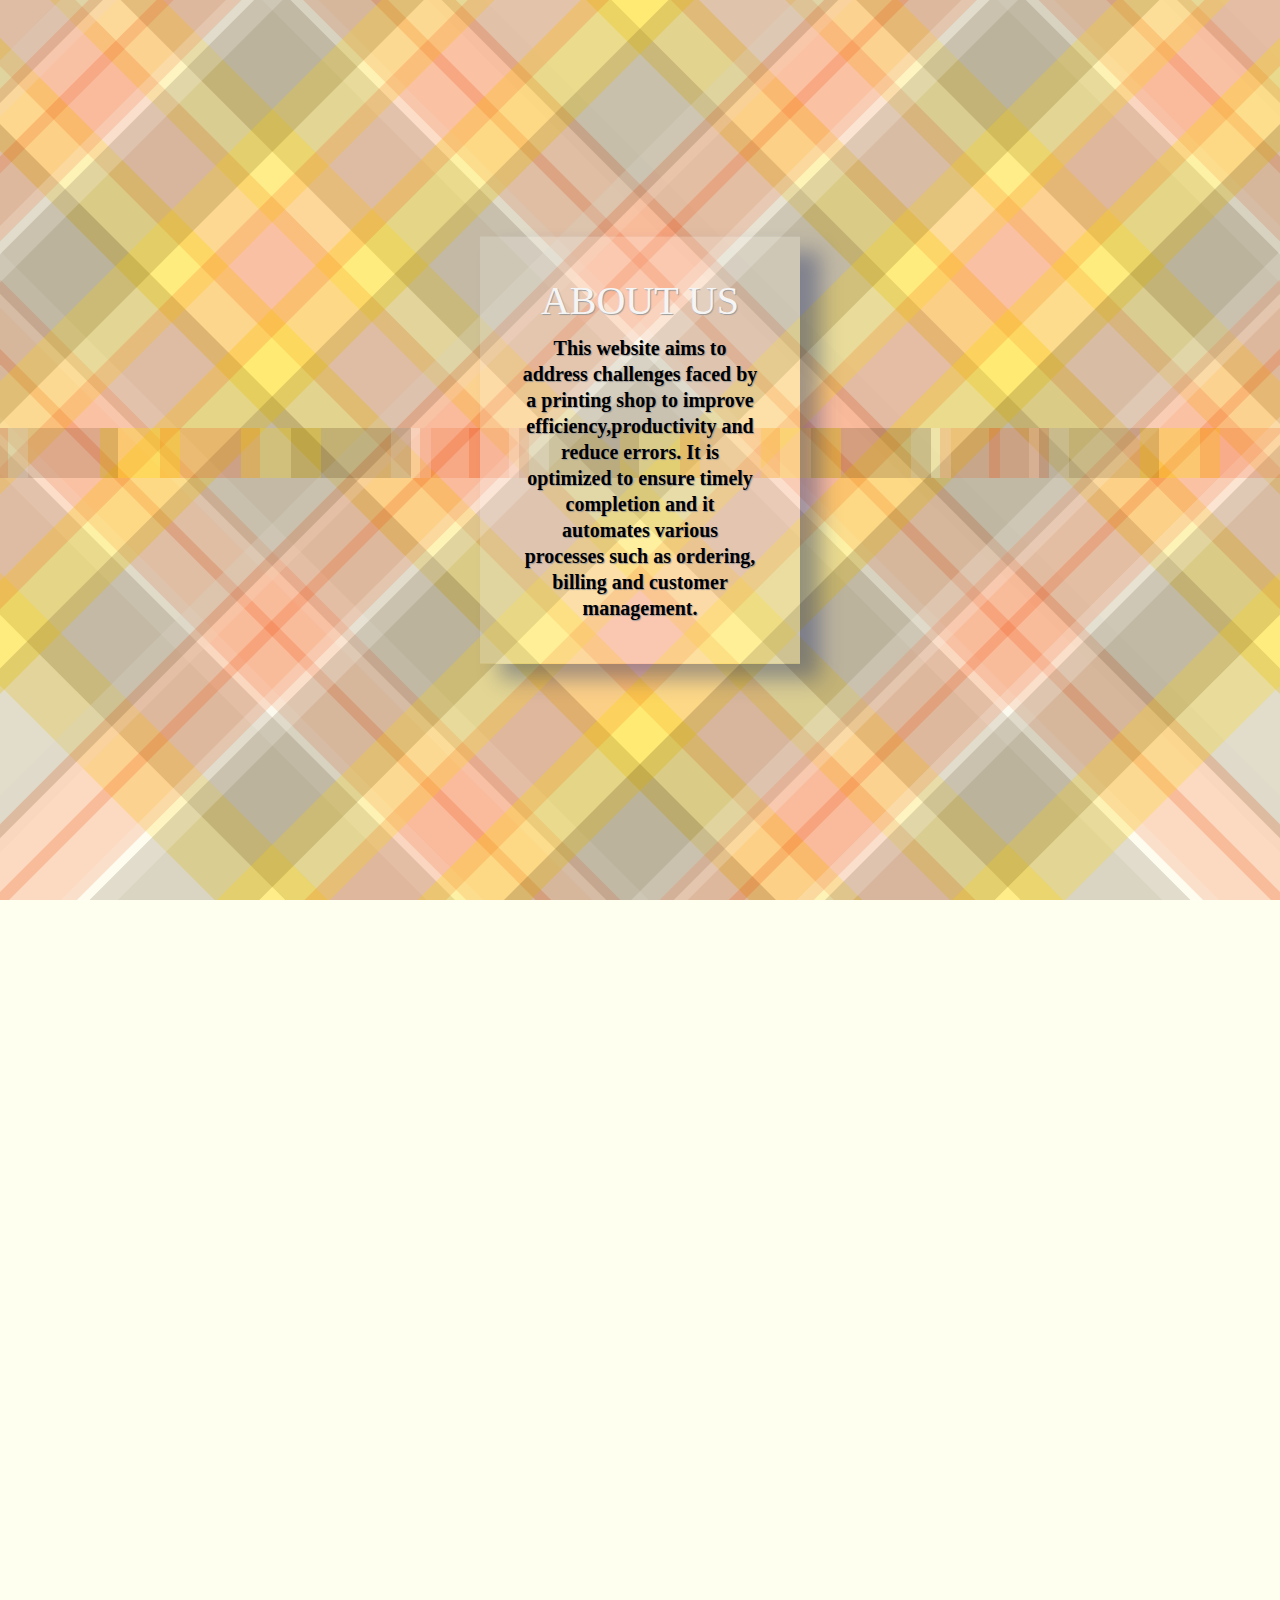
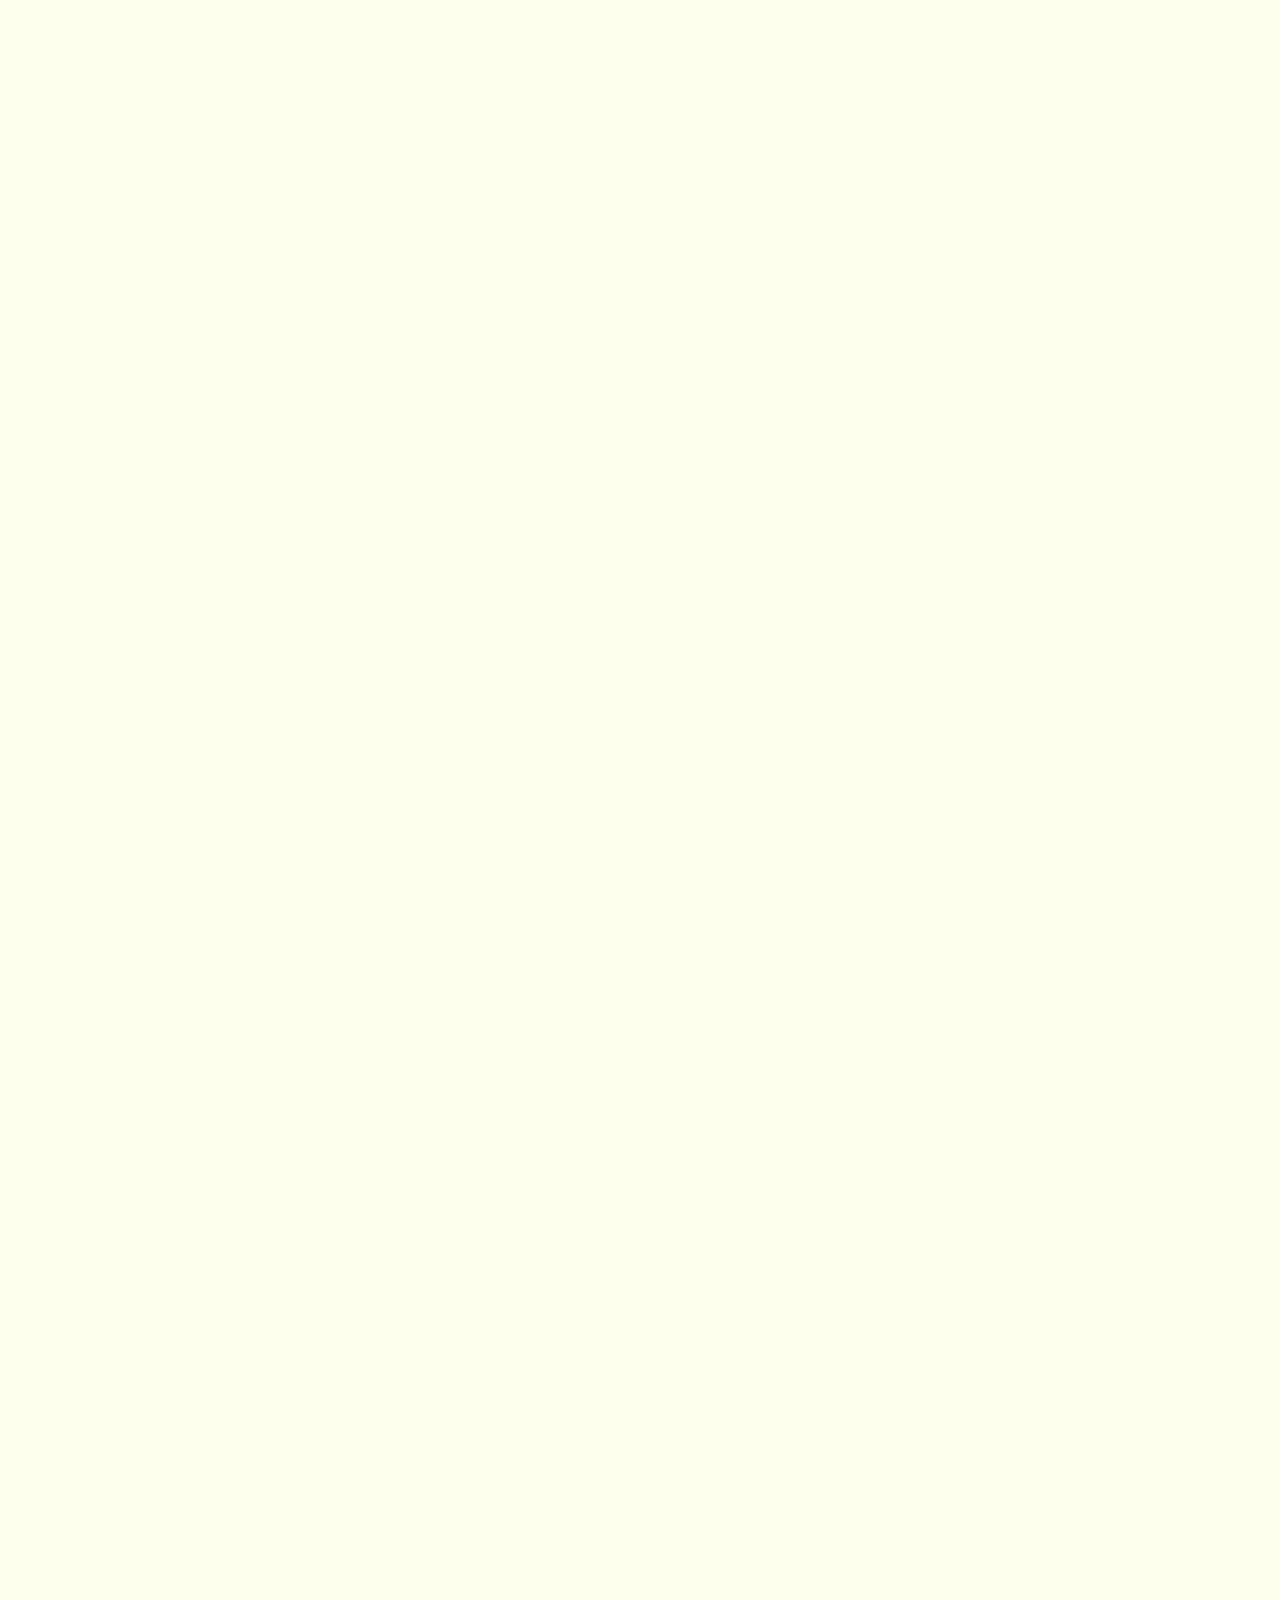
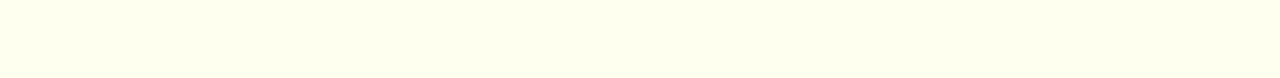
<file: MInute Print/Minute Prints/login/aboutus.html>
<!DOCTYPE html>
<html lang="en" >
<head>
<link rel="stylesheet" href="./style2.css">

</head>
<body>
  <div class="con">
    <div class="stripes">
      <hr class="st st1 asf"/>
      <hr class="st st2"/>
      <hr class="st st3 asf"/>
      <hr class="st st4"/>
      <hr class="st st5"/>
      <hr class="st st6"/>
      <hr class="st st5 asf"/>
      <hr class="st st4"/>
      <hr class="st st3"/>
      <hr class="st st2"/>
      <hr class="st st1 asf"/>
      <hr class="st st2"/>
      <hr class="st st3"/>
      <hr class="st st4 asf"/>
      <hr class="st st5"/>
      <hr class="st st6 asf"/>
      <hr class="st st5 asf"/>
      <hr class="st st4"/>
      <hr class="st st3"/>
      <hr class="st st2 asf"/>
      <hr class="st st1"/>
      <hr class="st st2"/>
      <hr class="st st3 asf"/>
      <hr class="st st4"/>
      <hr class="st st5 asf"/>
      <hr class="st st6"/>
      <hr class="st st5"/>
      <hr class="st st4 asf"/>
      <hr class="st st3"/>
      <hr class="st st2 asf"/>
      <hr class="st st1 asf"/>
      <hr class="st st2"/>
      <hr class="st st3 asf"/>
      <hr class="st st4"/>
      <hr class="st st5"/>
      <hr class="st st6 asf"/>
      <hr class="st st5"/>
      <hr class="st st4 asf"/>
      <hr class="st st3"/>
      <hr class="st st2 asf"/>
      <hr class="st st1"/>
      <hr class="st st2"/>
      <hr class="st st3"/>
      <hr class="st st4 asf"/>
      <hr class="st st5"/>
      <hr class="st st6 asf"/>
      <hr class="st st5"/>
      <hr class="st st4 asf"/>
      <hr class="st st3"/>
      <hr class="st st2 asf"/>
   
    </div>
    <div class="stripes2">
      <hr class="st st1 asf"/>
      <hr class="st st2"/>
      <hr class="st st3 asf"/>
      <hr class="st st4"/>
      <hr class="st st5"/>
      <hr class="st st6"/>
      <hr class="st st5 asf"/>
      <hr class="st st4"/>
      <hr class="st st3"/>
      <hr class="st st2"/>
      <hr class="st st1 asf"/>
      <hr class="st st2"/>
      <hr class="st st3"/>
      <hr class="st st4 asf"/>
      <hr class="st st5"/>
      <hr class="st st6 asf"/>
      <hr class="st st5 asf"/>
      <hr class="st st4"/>
      <hr class="st st3"/>
      <hr class="st st2 asf"/>
      <hr class="st st1"/>
      <hr class="st st2"/>
      <hr class="st st3 asf"/>
      <hr class="st st4"/>
      <hr class="st st5 asf"/>
      <hr class="st st6"/>
      <hr class="st st5"/>
      <hr class="st st4 asf"/>
      <hr class="st st3"/>
      <hr class="st st2 asf"/>
      <hr class="st st1 asf"/>
      <hr class="st st2"/>
      <hr class="st st3 asf"/>
      <hr class="st st4"/>
      <hr class="st st5"/>
      <hr class="st st6 asf"/>
      <hr class="st st5"/>
      <hr class="st st4 asf"/>
      <hr class="st st3"/>
      <hr class="st st2 asf"/>
      <hr class="st st1"/>
      <hr class="st st2"/>
      <hr class="st st3"/>
      <hr class="st st4 asf"/>
      <hr class="st st5"/>
      <hr class="st st6 asf"/>
      <hr class="st st5"/>
      <hr class="st st4 asf"/>
      <hr class="st st3"/>
      <hr class="st st2 asf"/>
    </div>
  </div>
  
    <div class="stripes3">
      <hr class="st st1 asf"/>
      <hr class="st st2"/>
      <hr class="st st3 asf"/>
      <hr class="st st4"/>
      <hr class="st st5"/>
      <hr class="st st6"/>
      <hr class="st st5 asf"/>
      <hr class="st st4"/>
      <hr class="st st3"/>
      <hr class="st st2"/>
      <hr class="st st1 asf"/>
      <hr class="st st2"/>
      <hr class="st st3"/>
      <hr class="st st4 asf"/>
      <hr class="st st5"/>
      <hr class="st st6 asf"/>
      <hr class="st st5 asf"/>
      <hr class="st st4"/>
      <hr class="st st3"/>
      <hr class="st st2 asf"/>
      <hr class="st st1"/>
      <hr class="st st2"/>
      <hr class="st st3 asf"/>
      <hr class="st st4"/>
      <hr class="st st5 asf"/>
      <hr class="st st6"/>
      <hr class="st st5"/>
      <hr class="st st4 asf"/>
      <hr class="st st3"/>
      <hr class="st st2 asf"/>
      <hr class="st st1 asf"/>
      <hr class="st st2"/>
      <hr class="st st3 asf"/>
      <hr class="st st4"/>
      <hr class="st st5"/>
      <hr class="st st6 asf"/>
      <hr class="st st5"/>
      <hr class="st st4 asf"/>
      <hr class="st st3"/>
      <hr class="st st2 asf"/>
      <hr class="st st1"/>
      <hr class="st st2"/>
      <hr class="st st3"/>
      <hr class="st st4 asf"/>
      <hr class="st st5"/>
      <hr class="st st6 asf"/>
      <hr class="st st5"/>
      <hr class="st st4 asf"/>
      <hr class="st st3"/>
      <hr class="st st2 asf"/>
    </div>
  
  <div class="card">
    <div class="frontwrap">
    </div>
    <div style="margin-left: 40px;" class="navcons phone"><i class="fa fa-phone"></i></div>
    <div class="navcons clock"><i class="fa fa-clock-o"></i></div>
    <div class="navcons coffee"><i class="fa fa-coffee"></i></div>
    <div class="navcons codepen"><a href="https://codepen.io/cathbailh/" class="buttlink" target="_blank"></a><i class="fa fa-codepen"></i></div>
    
    <div class="navcons facebook"><a href="https://www.facebook.com/lacor.info" class="buttlink" target="_blank"></a><i class="fa fa-facebook"></i></div>
    
    <div class="navcons twitter"><a href="https://twitter.com/AcorCinemas" class="buttlink" target="_blank"></a><i class="fa fa-twitter"></i></div>
    
    <div class="navcons heart"><i class="fa fa-heart"></i></div>
    
    <div class="cardtemp c2">
    <h2 class="info">Créée en 1982, l’ACOR est une association inter-régionale implantée dans l'ouest de la France qui regroupe vingt-six structures (cinémas pour la plupart labellisés « recherche » et associations) tournés vers la défense de l’art et essai et de la recherche dans le cinéma.</h2>
    <h2 class="info" style="text-align:center;><i class="fa fa-cogs icsp"></i><a href="http://www.lacor.info" class="linkspan" target="_blank" ">www.lacor.info</a></h2>
    <h2 class="info" style="text-align:center;><i class="fa fa-globe icsp"></i>Ouest, Fr</h2>
    <h2 class="info" style="text-align:center;><i class="fa fa-phone icsp"></i>+33 02 41 57 11 08</h2>
    <h2 class="info" style="text-align:center;><i class="fa fa-envelope icsp"></i><a class="linkspan"  href="mailto:contact@lacor.info" target="_blank">contact@lacor.info</a></h2>
      
    </div>
    
    <div class="cardtemp c3">
     <h2 style="margin-bottom: 10px;" class="title">ACOR </h2>
     <h2 style="margin-bottom: 20px;" class="info">
  </h2>
      <p>Haute-Normandie • scène Nationale à Dieppe (76) – l’Ariel à Mont-Saint-Aignan (76) – l'Omnia à Rouen (76) – l’Espace Aragon à Oissel (76) • Basse-Normandie • Lux à Caen (14) - le Café des images à Hérouville-St-Clair (14) • Bretagne • le Dauphin à Plougonvelin (29) - la Salamandre à Morlaix (29) – le Quai Dupleix à Quimper (29) – le Quai des images à Loudéac (22) – l’Arvor à Rennes (35) - le Ciné-TNB à Rennes (35) • Pays de La Loire • le Jacques Tati à Saint-Nazaire (44) - le Concorde à La Roche/Yon (85) - Atmosphères 53 à Mayenne (53) – le Vox à Mayenne (53) – les 400 Coups à Angers (49) • Centre • l’Apollo à Châteauroux (36) - les « Studio » à Tours (37) - Ciné’fil à Blois (41) • Poitou-Charentes • cinéma de la Cité à Angoulême (16) - la Coursive, scène nationale à La Rochelle (17) – le Moulin du roc à Niort (79) – le Dietrich à Poitiers (86) – le Tap Castille à Poitiers (86).</p>
    </div>
  
  
    <div class="cardtemp c4">
     <h2 style="margin-bottom: 10px;" class="title">Objectifs</h2>
     <h2 style="margin-bottom: 20px;" class="info">L’ACOR a pour principal objectif la mise en œuvre, seule ou en collaboration avec des partenaires extérieurs, de pratiques communes de programmation, d’animation et de promotion des films, destinées à favoriser la découverte de nouveaux spectateurs et la rencontre des publics avec des œuvres cinématographiques et audiovisuelles variées et de qualité.</h2>
     
    </div>
  
    <div class="cardtemp c5">
     <h2 style="margin-bottom: 10px;" class="title">Pens</h2>
     <h2 style="margin-bottom: 20px;" ><a  href="https://codepen.io/cathbailh/pen/pvvPjW" target="_blank">Le jour le plus court</a>
     </h2>
     <h2 style="margin-bottom: 20px;" ><a class="linkspan"  href="https://codepen.io/cathbailh/pen/qEEzPZ" target="_blank">Frightened loader </a>
     </h2>
      <h2 style="margin-bottom: 20px;" ><a class="linkspan"  href="https://codepen.io/cathbailh/pen/izyeb" target="_blank">A la folie</a>
     </h2>
    </div>
  
    <div class="cardtemp c6">
     <h2 style="margin-bottom: 10px;" class="title">Facebook</h2>
     <h2 style="margin-bottom: 20px;" class="info"><a  class="linkspan" href="https://www.facebook.com/lacor.info/posts/354194931409030?pnref=story" target="_blank"><em> 瘋愛 A la folie © 王兵 Wang Bing</em><br/>Photos<br/>Infos<br/>Projections de presse </a>
     </h2>
    </div>
  
    <div class="cardtemp c7">
     <h2 style="margin-bottom: 10px;" class="title">Twitter</h2>
     <h2 style="margin-bottom: 20px;" class="info">@AcorCinemas <br>
  瘋愛 A la folie © 王兵 Wang Bing
  </a>
     </h2>
    </div>
  
    <div class="cardtemp c8">
     <h2 style="font-size: 40px; font-style:normal; color: rgb(255,255,255)" class="title" style="display:block;position:absolute;top:0;left:0;">
    <p class="heartanim">♥</p>
     </h2>
    </div>
  
    <div class="cardtemp c1">
    <h1 class="name">ABOUT US</h1>
    <h2 class="title">This website aims to address challenges faced by a printing shop to improve efficiency,productivity and
      reduce errors. It is optimized to ensure timely completion and it automates various processes
      such as ordering, billing and customer management.
    </h2>
    </div>
  
  </div>
</body>
</html>
</file>
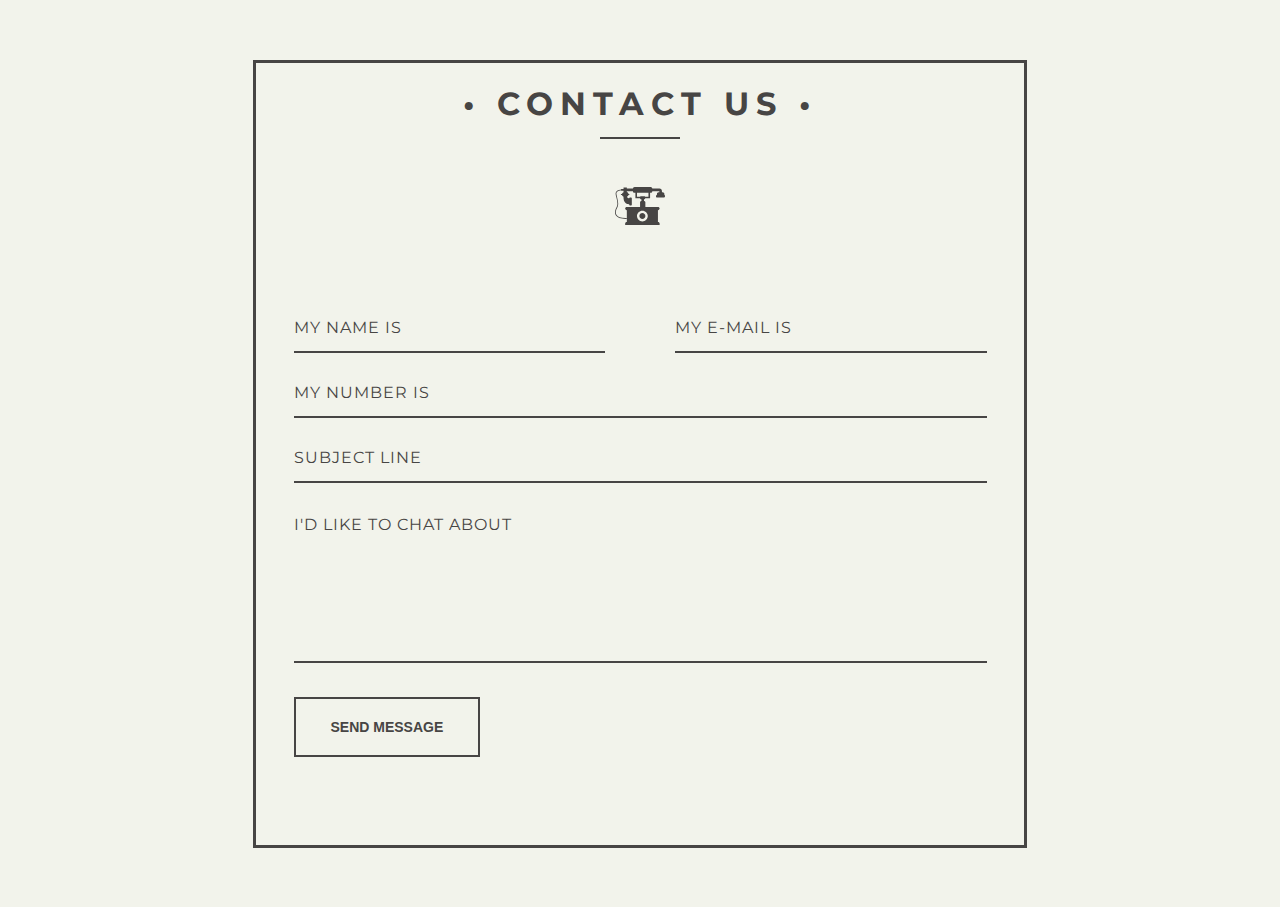
<file: MInute Print/Minute Prints/login/contactus.html>
<!DOCTYPE html>
<html lang="en" >
<head>
<link rel="stylesheet" href="./style3.css">

</head>
<body>
<div id="container">
    <h1>&bull; CONTACT US &bull;</h1>
    <div class="underline">
    </div>
    <div class="icon_wrapper">
      <svg class="icon" viewBox="0 0 145.192 145.192">
        <path d="M126.82,32.694c-2.804,0-5.08,2.273-5.08,5.075v2.721c-1.462,0-2.646,1.185-2.646,2.647v1.995    c0,1.585,1.286,2.873,2.874,2.873h20.577c1.462,0,2.646-1.185,2.646-2.647v-3.041c0-1.009-0.816-1.825-1.823-1.825v-2.722    c0-2.802-2.276-5.075-5.079-5.075h-1.985v-3.829c0-3.816-3.095-6.912-6.913-6.912h-0.589h-20.45c0-2.67-2.164-4.835-4.833-4.835    H56.843c-2.67,0-4.835,2.165-4.835,4.835H34.356v-3.384h-9.563v3.384v1.178h-7.061v1.416c-2.67,0.27-10.17,1.424-13.882,5.972    c-1.773,2.17-2.44,4.791-1.983,7.793c0.463,3.043,1.271,6.346,2.128,9.841c2.354,9.616,5.024,20.515,0.549,28.077    C2.647,79.44-3.125,90.589,2.201,99.547c4.123,6.935,13.701,10.44,28.5,10.44c1.186,0,2.405-0.023,3.658-0.068v9.028h-0.296    c-2.516,0-4.558,2.039-4.558,4.558v4.566h100.04v-4.564c0-2.519-2.039-4.558-4.558-4.558h-0.297V84.631h0.297    c2.519,0,4.558-2.037,4.558-4.556v-0.009c0-2.516-2.039-4.556-4.556-4.556l-36.786-0.009V61.973c0-2.193-1.777-3.971-3.972-3.971    v-4.711h0.456c1.629,0,2.952-1.32,2.952-2.949h14.227V34.459h1.658c2.672,0,4.834-2.165,4.834-4.834h20.45v3.069H126.82z     M34.06,75.511c-2.518,0-4.558,2.04-4.558,4.556v0.009c0,2.519,2.042,4.556,4.558,4.556h0.296v24.12l-0.042-1.168    c-15.994,0.574-26.122-2.523-30.106-9.229C-0.464,90.5,4.822,80.347,6.55,77.423c4.964-8.382,2.173-19.774-0.29-29.825    c-0.843-3.442-1.639-6.696-2.088-9.638c-0.354-2.35,0.129-4.3,1.484-5.958c3.029-3.714,9.509-4.805,12.076-5.1v1.233h7.061v1.49    v2.684c-2.403,1.114-4.153,2.997-4.676,5.237H18.15c-0.584,0-1.056,0.474-1.056,1.056v0.83c0,0.584,0.475,1.056,1.056,1.056h1.984    c0.561,2.18,2.304,3.999,4.658,5.092v0.029c0,0-2.282,20.823,16.479,22.099v1.102c0,1.177,0.955,2.133,2.133,2.133h3.297    c1.178,0,2.133-0.956,2.133-2.133V50.135c0-1.177-0.955-2.132-2.133-2.132h-3.297c-1.178,0-2.133,0.955-2.133,2.132    c-1.575-0.235-5.532-1.17-6.635-4.547c2.36-1.092,4.109-2.913,4.669-5.097h1.308c0.722,0,1.309-0.584,1.309-1.308v-0.578    c0-0.584-0.475-1.056-1.056-1.056h-1.539c-0.542-2.332-2.416-4.271-4.968-5.363v-2.559h17.651c0,2.67,2.166,4.835,4.836,4.835 h2.392v15.88h13.639c0,1.629,1.321,2.949,2.951,2.949h0.899v4.711c-2.194,0-3.972,1.778-3.972,3.971v13.529L34.06,75.511z     M95.188,101.78c0,8.655-7.012,15.665-15.664,15.665c-8.653,0-15.667-7.01-15.667-15.665c0-8.647,7.014-15.664,15.667-15.664    C88.177,86.116,95.188,93.132,95.188,101.78z M97.189,45.669h-9.556c0-0.896-0.726-1.62-1.619-1.62H74.494    c-0.896,0-1.621,0.727-1.621,1.62h-8.967v-11.21h33.283V45.669z"></path>
        <path d="M70.865,101.78c0,4.774,3.886,8.657,8.66,8.657c4.774,0,8.657-3.883,8.657-8.657c0-4.773-3.883-8.656-8.657-8.656    C74.751,93.124,70.865,97.006,70.865,101.78z"></path>
      </svg>
    </div>
    <form action="#" method="post" id="contact_form">
      <div class="name">
        <label for="name"></label>
        <input type="text" placeholder="My name is" name="name" id="name_input" required>
      </div>
      <div class="email">
        <label for="email"></label>
        <input type="email" placeholder="My e-mail is" name="email" id="email_input" required>
      </div>
      <div class="telephone">
        <label for="name"></label>
        <input type="text" placeholder="My number is" name="telephone" id="telephone_input" required>
      </div>
      <div class="subject">
        <label for="subject"></label>
        <select placeholder="Subject line" name="subject" id="subject_input" required>
          <option disabled hidden selected>Subject line</option>
          <option>I'd like to ask a question</option>
          <option>I'd like to make a proposal</option>
        </select>
      </div>
      <div class="message">
        <label for="message"></label>
        <textarea name="message" placeholder="I'd like to chat about" id="message_input" cols="30" rows="5" required></textarea>
      </div>
      <div class="submit">
        <input type="submit" value="Send Message" id="form_button" />
      </div>
    </form><!-- // End form -->
  </div><!-- // End #container -->
</body>
</html>
</file>
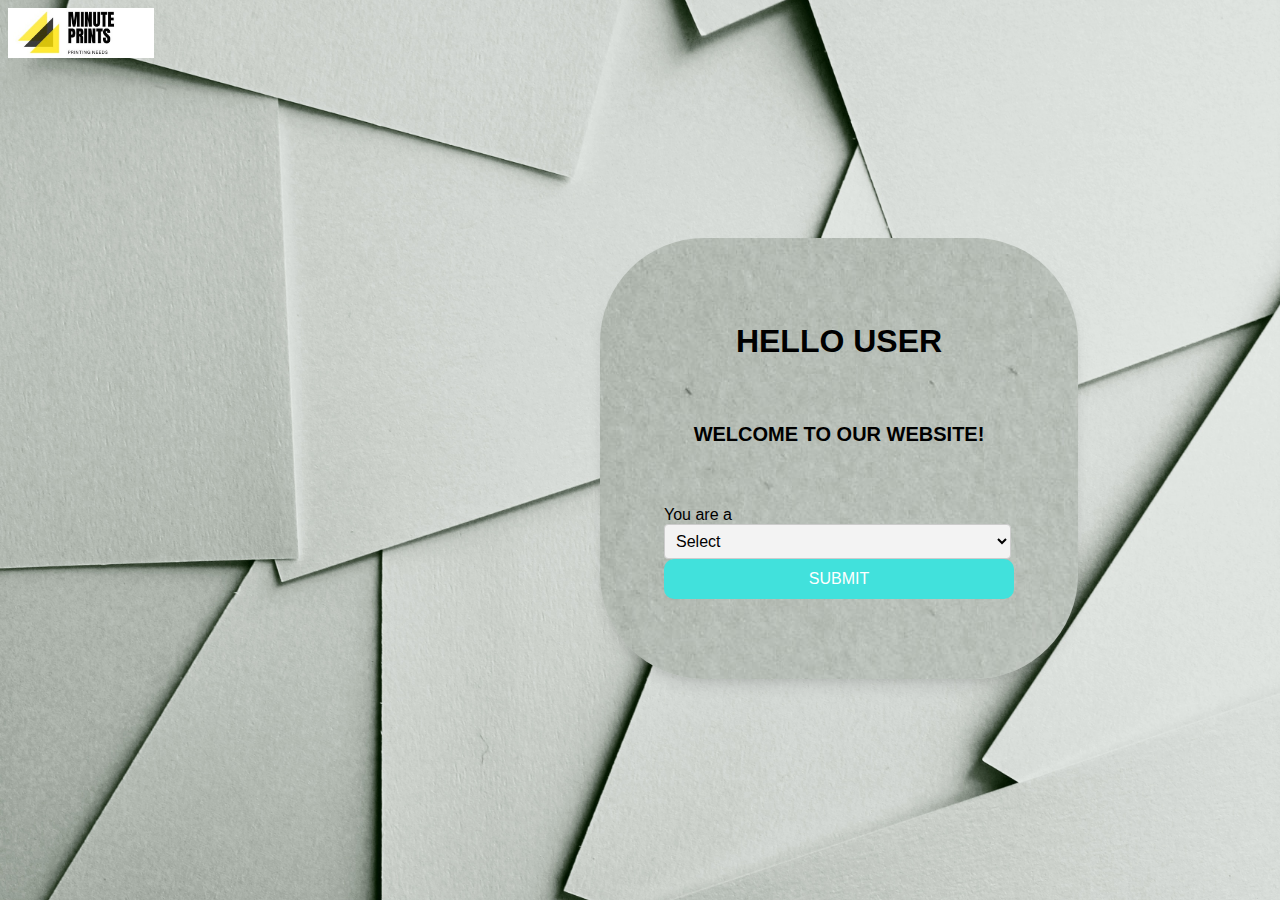
<file: MInute Print/Minute Prints/login/home.html>
<!DOCTYPE html>
<html lang="en">

<head>
    <meta charset="UTF-8">
    <meta http-equiv="X-UA-Compatible" content="IE=edge">
    <meta name="viewport" content="width=device-width, initial-scale=1.0">
    <title>Home Page</title>
    <link rel="stylesheet" href="style.css">
</head>
<body>

    <nav class="navbar navbar-expand-lg navbar-light bg-light">
        <div class="container">
            <a class="navbar-brand" href="#">
                <img src="images\Minute Prints.jpg" alt="Logo">
            </a>
        </div>
    </nav>
                <div class="home" id="h11">
                    <h1>HELLO USER</h1>
                    <p class="home-title">WELCOME TO OUR WEBSITE!</p>

                        You are a
                        <select id="firstDropdown">
                          <option value="">Select</option>
                          
                          <option value="option2">CUSTOMER</option>
                          <option value="option3">SHOP OWNER</option>
                        </select>
                        <button class="submit" onclick="selects()" type="submit" id="home">
                            Submit
                        </button>

                    </p>
                </div>
</body>
<script>
function selects(){

    var first = document.getElementById('firstDropdown').value; 

    if(first=="option2")
    {
        window.location.assign("userlog.html");
    }
    else if(first=="option3")
    {
        window.location.assign("shoplog.html");
    }
}
</script>
</html>
</file>
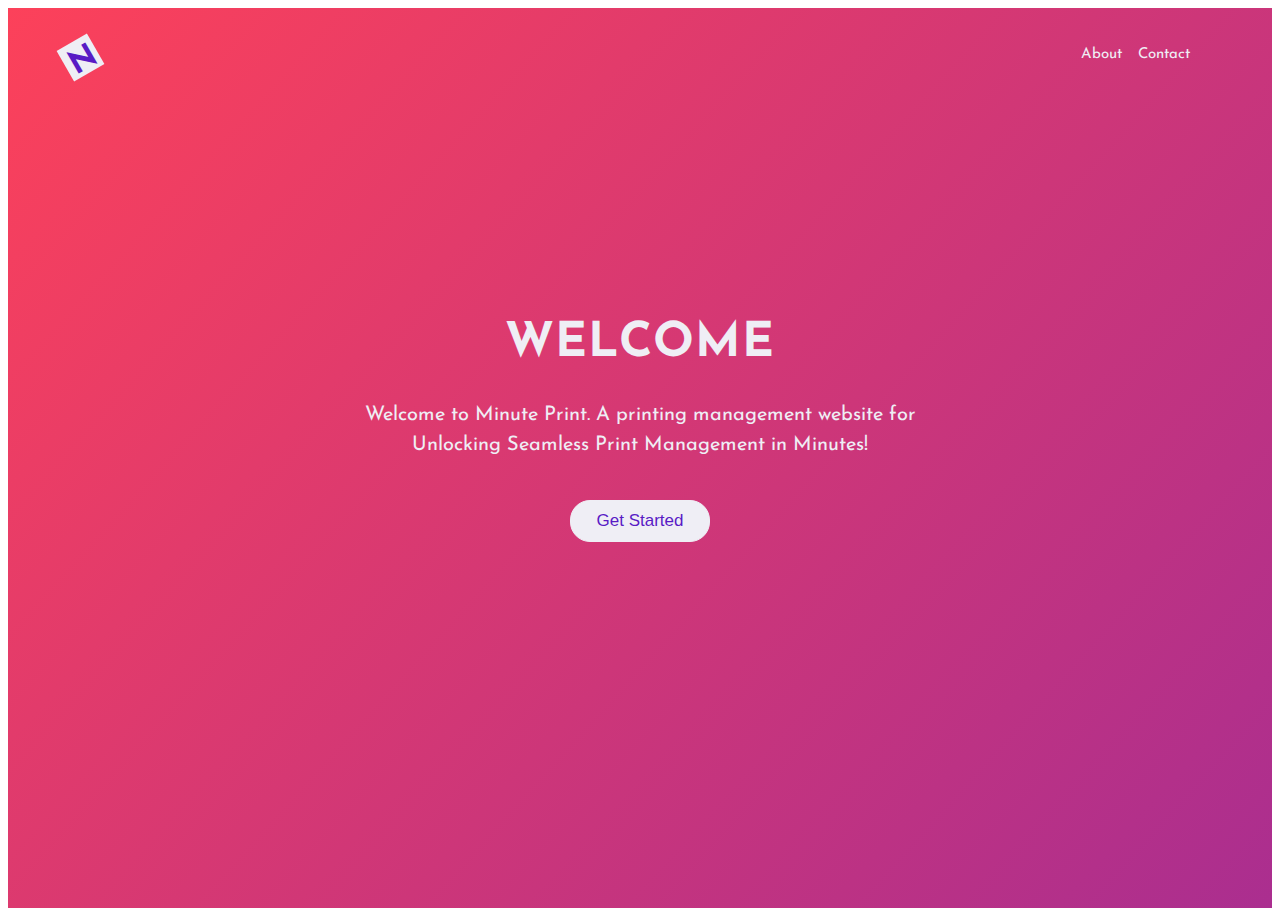
<file: MInute Print/Minute Prints/login/index1.html>
<!DOCTYPE html>
<html lang="en" >
<head>
<link href="https://fonts.googleapis.com/css?family=Josefin+Sans" rel="stylesheet">
<link rel="stylesheet" href="./style1.css">

</head>
<body>

  <!-- Background & animion & navbar & title -->
    <div class="container-fluid">
  <!-- Background animtion-->
      <div class="background">
         <div class="cube"></div>
         <div class="cube"></div>
         <div class="cube"></div>
         <div class="cube"></div>
        <div class="cube"></div>
      </div>
  <!-- header -->
     <header>
  <!-- navbar -->
       <nav>
          <ul>
             
              <li><a href="aboutus.html">About</a></li>
              <li><a href="contactus.html">Contact</a></li>
           </ul>
         </nav>
  <!-- logo -->
        <div class="logo"><span>N</span></div>
  <!-- title & content -->
        <section class="header-content">
           <h1>Welcome</h1>
          <p> Welcome to Minute Print. A printing management website for<br>
             Unlocking Seamless Print Management in Minutes!</p>
          <button type="submit" id="mainBtn">Get Started</button>
        </section>
    </header>
    <script>
      document.getElementById("mainBtn").addEventListener("click", redirectFunction);
      
      function redirectFunction(){
          window.location.href = "home.html";
          // You can also use window.location.replace method
          
          /*
           * window.location.replace("https://www.example.com");
           */
      }
  </script>
</body>
</html>
</file>
<file: MInute Print/Minute Prints/login/style2.css>
@import url(https://fonts.googleapis.com/css?family=Loved+by+the+King);

*{
padding: 0;
margin: 0;
box-sizing: border-box;
-webkit-font-smoothing: antialiased;
transition: all ease 0.5s;
color:whitesmoke;
text-shadow:1px 1px 1px #999;
}

a{
text-decoration: none;
border: none;
color: rgb(255,255,255);
}

a:link{
text-decoration: none;
border: none;
color: rgb(255,255,255);
}

a:visited{
text-decoration: none;
border: none;
color: gold;
}


body, html{
width: 100%;
height: 100%;
overflow: hidden;
font: 400 100% PT sans narrow;
color: rgb(120,120,120);
background: rgb(255,255,240);
}

.con{
height: 100%;
width: 100%;
position: relative;
}

.stripes{
width: 4000px;
height: 4000px;
position: absolute;
top: 50%;
left: 50%;
-webkit-transform: translate(-50%,-50%) rotate(45deg);
transform: translate(-50%,-50%) rotate(45deg);
}

.stripes2{
width: 4000px;
height: 4000px;
position: absolute;
top: 50%;
left: 50%;
-webkit-transform: translate(-50%,-50%) rotate(-45deg);
transform: translate(-50%,-50%) rotate(-45deg);
}

.stripes3{
width: 50px;
height: 10px;
position: absolute;
top: 50%;
left: 100%;
-webkit-transform: translate(-20%,-20%) rotate(90deg);
transform: translate(-20%,-20%) rotate(90deg);
}

.st{
border: none;
}

.linkspan:hover{
background: rgb(240,200,220);
}

.asf{
opacity: 0.8;
}

.card{
background: rgba(255,255,255,.2);
width: 320px;
height: 427px;
position: absolute;
top: 50%;
left: 50%;
-webkit-transform: translate(-50%,-50%);
transform: translate(-50%,-50%);
margin: auto;
overflow: hidden;
box-shadow:20px 15px 20px rgba(28, 45, 108,.4);  
}

.name{
font-size: 40px;
line-height: 1.2;
margin-bottom: 10px;
text-align:center;
text-transform: uppercase;
font-style: normal;
font-weight: 400;
}

.title{
font-size: 20px;
line-height: 1.3;
text-align:center;
text-transform: none;
font-style: normal;
font-weight: 700;
color:black
}

.info{
font-size: 1.1em;
line-height: 1.3;
text-align:justify;
font-weight: 400;
margin-bottom: 10px;
}

p{font-size:0.8em;text-align:justify;margin-top:-20px;}

.icsp{
margin-right: 5px;
}

.frontwrap{
position: relative;
height: 382px;
width: 100%;
padding: 40px;
}

.navcons{
float: left;
height: 45px;
line-height: 45px;
padding: 0px 10px;
font-size: 15px;
z-index: 1000;
position: relative;
}

.buttlink{
position: absolute;
height: 100%;
width: 100%;
top: 50%;
left: 50%;
-webkit-transform: translate(-50%,-50%);
transform: translate(-50%,-50%);
}

.cardtemp{
height: 382px;
width: 320px;
position: absolute;
top: 0;
padding: 40px;
z-index: 5;
}

.c1{
left: 0%;
opacity: 1;
height: 455px;
}

.c2{
left: 100%;
opacity: 0;
}

.c3{
left: 100%;
opacity: 0;
}

.c4{
left: 100%;
opacity: 0;
}

.c5{
left: 100%;
opacity: 0;
}

.c6{
left: 100%;
opacity: 0;
}

.c7{
left: 100%;
opacity: 0;
}

.c8{
left: 100%;
opacity: 0;
background: url(http://www.lacor.info/film/a_la_folie/img/a_la_folie_1.jpg)  no-repeat center center;
background-size: cover;
}

.navcons:hover ~ .c1{
left: -100%;
opacity: 0;
}

.c2:hover ~ .c1{
left: -100%;
opacity: 0;
}

.c3:hover ~ .c1{
left: -100%;
opacity: 0;
}

.c4:hover ~ .c1{
left: -100%;
opacity: 0;
}

.c5:hover ~ .c1{
left: -100%;
opacity: 0;
}

.c6:hover ~ .c1{
left: -100%;
opacity: 0;
}

.c7:hover ~ .c1{
left: -100%;
opacity: 0;
}

.c8:hover ~ .c1{
left: -100%;
opacity: 0;
}

.phone:hover ~ .c2{
left:0;
opacity: 1;
}

.c2:hover{
left: 0;
opacity: 1;
}

.clock:hover ~ .c3{
left:0;
opacity: 1;
}

.c3:hover{
left: 0;
opacity: 1;
}

.coffee:hover ~ .c4{
left:0;
opacity: 1;
}

.c4:hover{
left: 0;
opacity: 1;
}

.codepen:hover ~ .c5{
left:0;
opacity: 1;
}

.c5:hover{
left: 0;
opacity: 1;
}

.facebook:hover ~ .c6{
left:0;
opacity: 1;
}

.c6:hover{
left: 0;
opacity: 1;
}

.twitter:hover ~ .c7{
left:0;
opacity: 1;
}

.c7:hover{
left: 0;
opacity: 1;
}

.heart:hover ~ .c8{
left:0;
opacity: 1;
}

.c8:hover{
left: 0;
opacity: 1;
}

.phone:hover{
background: rgba(220,200,240,1);
cursor: pointer;
}

.clock:hover{
background: rgba(200,220,240,1);
cursor: pointer;
}

.coffee:hover{
background: rgba(210,230,230,1);
cursor: pointer;
}

.codepen:hover{
background: rgba(220,240,220,1);
cursor: pointer;
}

.linkedin:hover{
background: rgba(230,230,210,1);
cursor: pointer;
}

.twitter:hover{
background: rgba(240,220,200,1);
cursor: pointer;
}

.heart:hover{
color: rgb(240,0,50);
}

@-webkit-keyframes hrtan {
from {color: rgb(162, 53, 45);}
to {color: rgba(162, 53, 45,.6);}
}

@keyframes hrtan {
from {color: rgb(26, 82, 224);}
to {color: rgb(101, 110, 133);}
}

.heartanim{
-webkit-animation: hrtan 0.7s linear 0s infinite alternate;
animation: hrtan 0.7s linear 0s infinite alternate;
}

@-webkit-keyframes st1an {
from {-webkit-transform: scale(7,7)}
to {-webkit-transform: scale(1,1)}
}

@keyframes st1an {
from {transform: scale(7,7)}
to {transform: scale(1,1)}
}

@-webkit-keyframes st2an {
from {-webkit-transform: scale(1,1)}
to {-webkit-transform: scale(7,7)}
}

@keyframes st2an {
from {transform: scale(1,1)}
to {transform: scale(7,7)}
}

@-webkit-keyframes st3an {
from {-webkit-transform: scale(4,4)}
to {-webkit-transform: scale(2,2)}
}

@keyframes st3an {
from {transform: scale(4,4)}
to {transform: scale(2,2)}
}

@-webkit-keyframes st4an {
from {-webkit-transform: scale(1,1)}
to {-webkit-transform: scale(7,7)}
}

@keyframes st4an {
from {transform: scale(1,1)}
to {transform: scale(7,7)}
}

@-webkit-keyframes st5an {
from {-webkit-transform: scale(1,1)}
to {-webkit-transform: scale(3,3)}
}

@keyframes st5an {
from {transform: scale(1,1)}
to {transform: scale(3,3)}
}

@-webkit-keyframes st6an {
from {-webkit-transform: scale(8,8)}
to {-webkit-transform: scale(1,1)}
}

@keyframes st6an {
from {transform: scale(8,8)}
to {transform: scale(1,1)}
}
/*Orange*/
.st1{
background: rgba(240, 63, 9,0.2);
height: 100px;
margin-bottom: -20px;

-webkit-animation: st1an 40s linear 2s infinite alternate;
animation: st1an 40s linear 2s infinite alternate;
}
/*Gold*/
.st2{
background: rgba(255, 215, 0,0.3);
height: 80px;
margin-bottom: -18.75px;   

-webkit-animation: st2an 55s linear 2s infinite alternate;
animation: st2an 55s linear 2s infinite alternate;
}

/*Orange2*/
.st3{
background: rgba(72, 43, 12,0.2);
height: 120px;
margin-bottom: -30px;

-webkit-animation: st3an 35s linear 0s infinite alternate; 
animation: st3an 35s linear 0s infinite alternate;
}

/*white2*/
.st4{
background: rgba(246, 244,233,0.3);
height: 40px;
margin-bottom: -20px;

-webkit-animation: st4an 70s linear 1s infinite alternate;
animation: st4an 70s linear 1s infinite alternate;
}

/*Orange dark*/
.st5{
background: rgba(238, 69, 7,0.2);
height: 60px;
margin-bottom: -11.2px;

-webkit-animation: st5an 78s linear 10s infinite alternate;
animation: st5an 78s linear 10s infinite alternate;
}

/*Yellow dark*/
.st6{
background: rgba((201, 183,22,0.4);
height: 140px;
margin-bottom: -40px;

-webkit-animation: st6an 30s linear 0s infinite alternate;
animation: st6an 30s linear 0s infinite alternate;
}
</file>
<file: MInute Print/Minute Prints/login/style3.css>
@import url(https://fonts.googleapis.com/css?family=Montserrat:400,700);

html {
  font-family: 'Montserrat', Arial, sans-serif;
  -ms-text-size-adjust: 100%;
  -webkit-text-size-adjust: 100%;
}

body {
  background: #F2F3EB;
}

button {
  overflow: visible;
}

button, select {
  text-transform: none;
}

button, input, select, textarea {
  color: #5A5A5A;
  font: inherit;
  margin: 0;
}

input {
  line-height: normal;
}

textarea {
  overflow: auto;
}

#container {
  border: solid 3px #474544;
  max-width: 768px;
  margin: 60px auto;
  position: relative;
}

form {
  padding: 37.5px;
  margin: 50px 0;
}

h1 {
  color: #474544;
  font-size: 32px;
  font-weight: 700;
  letter-spacing: 7px;
  text-align: center;
  text-transform: uppercase;
}

.underline {
  border-bottom: solid 2px #474544;
  margin: -0.512em auto;
  width: 80px;
}

.icon_wrapper {
  margin: 50px auto 0;
  width: 100%;
}

.icon {
  display: block;
  fill: #474544;
  height: 50px;
  margin: 0 auto;
  width: 50px;
}

.email {
	float: right;
	width: 45%;
}

input[type='text'], [type='email'], select, textarea {
	background: none;
  border: none;
	border-bottom: solid 2px #474544;
	color: #474544;
	font-size: 1.000em;
  font-weight: 400;
  letter-spacing: 1px;
	margin: 0em 0 1.875em 0;
	padding: 0 0 0.875em 0;
  text-transform: uppercase;
	width: 100%;
	-webkit-box-sizing: border-box;
	-moz-box-sizing: border-box;
	-ms-box-sizing: border-box;
	-o-box-sizing: border-box;
	box-sizing: border-box;
	-webkit-transition: all 0.3s;
	-moz-transition: all 0.3s;
	-ms-transition: all 0.3s;
	-o-transition: all 0.3s;
	transition: all 0.3s;
}

input[type='text']:focus, [type='email']:focus, textarea:focus {
	outline: none;
	padding: 0 0 0.875em 0;
}

.message {
	float: none;
}

.name {
	float: left;
	width: 45%;
}

select {
  background: url('https://cdn4.iconfinder.com/data/icons/ionicons/512/icon-ios7-arrow-down-32.png') no-repeat right;
  outline: none;
  -moz-appearance: none;
  -webkit-appearance: none;
}

select::-ms-expand {
  display: none;
}

.subject {
  width: 100%;
}

.telephone {
  width: 100%;
}

textarea {
	line-height: 150%;
	height: 150px;
	resize: none;
  width: 100%;
}

::-webkit-input-placeholder {
	color: #474544;
}

:-moz-placeholder { 
	color: #474544;
	opacity: 1;
}

::-moz-placeholder {
	color: #474544;
	opacity: 1;
}

:-ms-input-placeholder {
	color: #474544;
}

#form_button {
  background: none;
  border: solid 2px #474544;
  color: #474544;
  cursor: pointer;
  display: inline-block;
  font-family: 'Helvetica', Arial, sans-serif;
  font-size: 0.875em;
  font-weight: bold;
  outline: none;
  padding: 20px 35px;
  text-transform: uppercase;
  -webkit-transition: all 0.3s;
	-moz-transition: all 0.3s;
	-ms-transition: all 0.3s;
	-o-transition: all 0.3s;
	transition: all 0.3s;
}

#form_button:hover {
  background: #474544;
  color: #F2F3EB;
}

@media screen and (max-width: 768px) {
  #container {
    margin: 20px auto;
    width: 95%;
  }
}

@media screen and (max-width: 480px) {
  h1 {
    font-size: 26px;
  }
  
  .underline {
    width: 68px;
  }
  
  #form_button {
    padding: 15px 25px;
  }
}

@media screen and (max-width: 420px) {
  h1 {
    font-size: 18px;
  }
  
  .icon {
    height: 35px;
    width: 35px;
  }
  
  .underline {
    width: 53px;
  }
  
  input[type='text'], [type='email'], select, textarea {
    font-size: 0.875em;
  }
}
</file>
<file: MInute Print/Minute Prints/login/style.css>
body {
    background-image: url("images\\img1.jpg");
    background-repeat: no-repeat;
    background-size: cover;
    font-family: 'Poppins', sans-serif;
    overflow: hidden;
    background-position:center;
    justify-content: center;
}

.navbar-brand {
    display: flex;
    align-items: center;
}

.navbar-brand img {
    height: 50px;
    margin-right: 5px;
}

.container {
    margin-top: 0px;
}

.form {
    background-color: #faf4f49f;
    display: block;
    padding: 1rem;
    max-width: 350px;
    border-radius: 0.5rem;
    box-shadow: 0 10px 15px -3px rgba(0, 0, 0, 0.1), 0 4px 6px -2px rgba(0, 0, 0, 0.05);
  }
  .home {
    background-image: url("images\\img1.jpg");
    background-color: #faf4f49f;
    padding: 4rem;
    display: block;
    justify-items: center;
    max-width: 350px;
    border-radius: 6.5rem;
    box-shadow: 0 10px 15px -3px rgba(0, 0, 0, 0.1), 0 4px 6px -2px rgba(0, 0, 0, 0.05);
  }
  .home-title {
    font-size: 1.25rem;
    line-height: 6.5rem;
    font-weight: 600;
    text-align: center;
    color: #000;
  }

  .form-title {
    font-size: 1.25rem;
    line-height: 1.75rem;
    font-weight: 00;
    text-align: center;
    color: #000;
  }

  .input-container {
    position: relative;
  }
  
  .input-container input, .form button {
    outline: none;
    border: 1px solid #e5e7eb;
    margin: 8px 0;
  }
  
  .input-container input {
    background-color: #fff;
    padding: 1rem;
    padding-right: 3rem;
    font-size: 0.875rem;
    line-height: 1.25rem;
    width: 300px;
    border-radius: 0.5rem;
    box-shadow: 0 1px 2px 0 rgba(0, 0, 0, 0.05);
  }
  
  .input-container span {
    display: grid;
    position: absolute;
    top: 0;
    bottom: 0;
    right: 0;
    padding-left: 1rem;
    padding-right: 1rem;
    place-content: center;
  }
  
  .input-container span svg {
    color: #000000;
    width: 1rem;
    height: 1rem;
  }
  
  .submit {
    display: block;
    padding-top: 0.75rem;
    padding-bottom: 0.75rem;
    padding-left: 1.25rem;
    padding-right: 1.25rem;
    background-color: #4F46E5;
    color: #ffffff;
    font-size: 0.875rem;
    line-height: 1.25rem;
    font-weight: 500;
    width: 100%;
    border-radius: 0.5rem;
    text-transform: uppercase;
  }
  
  .signup-link {
    color: #6B7280;
    font-size: 0.875rem;
    line-height: 1.25rem;
    text-align: center;
  }
  
  .signup-link a {
    text-decoration: underline;
  }
  .form {
    display: flex;
    flex-direction: column;
    gap: 10px;
    max-width: 350px;
    background-color: #fff;
    padding: 20px;
    border-radius: 20px;
    position: relative;
  }
  
  .title {
    font-size: 28px;
    color: royalblue;
    font-weight: 600;
    letter-spacing: -1px;
    position: relative;
    display: flex;
    align-items: center;
    padding-left: 30px;
  }
  
  .title::before,.title::after {
    position: absolute;
    content: "";
    height: 16px;
    width: 16px;
    border-radius: 50%;
    left: 0px;
    background-color: royalblue;
  }
  
  .title::before {
    width: 18px;
    height: 18px;
    background-color: royalblue;
  }
  
  .title::after {
    width: 18px;
    height: 18px;
    animation: pulse 1s linear infinite;
  }
  
  .message, .signin {
    color: rgba(88, 87, 87, 0.822);
    font-size: 14px;
  }
  
  .signin {
    text-align: center;
  }
  
  .signin a {
    color: royalblue;
  }
  
  .signin a:hover {
    text-decoration: underline royalblue;
  }
  
  .flex {
    display: flex;
    width: 100%;
    gap: 6px;
  }
  
  .form label {
    position: relative;
  }
  
  .form label .input {
    width: 100%;
    padding: 10px 10px 20px 10px;
    outline: 0;
    border: 1px solid rgba(105, 105, 105, 0.397);
    border-radius: 10px;
  }
  
  .form label .input + span {
    position: absolute;
    left: 10px;
    top: 15px;
    color: grey;
    font-size: 0.9em;
    cursor: text;
    transition: 0.3s ease;
  }
  
  .form label .input:placeholder-shown + span {
    top: 15px;
    font-size: 0.9em;
  }
  
  .form label .input:focus + span,.form label .input:valid + span {
    top: 30px;
    font-size: 0.7em;
    font-weight: 600;
  }
  
  .form label .input:valid + span {
    color: green;
  }
  
  .submit {
    border: none;
    outline: none;
    background-color: rgb(65, 225, 220);
    padding: 10px;
    border-radius: 10px;
    color: #ffffff;
    font-size: 16px;
    transform: .4s ease;
  }
  
  .submit:hover {
    background-color: rgba(96, 113, 163, 0.951);
  }
  
  @keyframes pulse {
    from {
      transform: scale(0.9);
      opacity: 1;
    }
  
    to {
      transform: scale(1.8);
      opacity: 0;
    }
  }

  #firstDropdown{

    width: 347px; /* Adjust the width as needed */
    padding: 7px;
    border: 1px solid #ccc;
    border-radius: 4px;
    font-size: 16px;
    background-color: #f3f3f3;
  }

  #h11{
    position: relative;
    top:180px;
    left: 592px;
    margin: top 30px;
    bottom: 10px;

  }
  .details-field {
    display: none;
    background-color: #f9f9f9;
    border: 1px solid #ccc;
    padding: 10px;
    margin-top: 10px;
    border-radius: 4px;
  }
</file>
<file: MInute Print/Minute Prints/login/style1.css>
body {
  font-family: 'Josefin Sans', sans-serif;
  box-sizing: border-box;
}
.container-fluid{
  height: 100%;
  margin: 0;
  padding: 0;
  width: 100%;
  background: #FFF;
}
/* ============= Animation background ========= */
.background {
  background: linear-gradient(132deg, #FC415A, #591BC5, #212335);
  background-size: 400% 400%;
  animation: Gradient 15s ease infinite;
  position: relative;
  height: 100vh;
  width: 100%;
  overflow: hidden;
  padding:0;
  margin:0px;
}
.cube {
  position: absolute;
  top: 80vh;
  left: 45vw;
  width: 10px;
  height: 10px;
  border: solid 1px #D7D4E4;
  transform-origin: top left;
  transform: scale(0) rotate(0deg) translate(-50%, -50%);
  animation: cube 12s ease-in forwards infinite;
}
.cube:nth-child(2n) {
  border-color: #FFF ;
}
.cube:nth-child(2) {
  animation-delay: 2s;
  left: 25vw;
  top: 40vh;
}
.cube:nth-child(3) {
  animation-delay: 4s;
  left: 75vw;
  top: 50vh;
}
.cube:nth-child(4) {
  animation-delay: 6s;
  left: 90vw;
  top: 10vh;
}
.cube:nth-child(5) {
  animation-delay: 8s;
  left: 10vw;
  top: 85vh;
}
.cube:nth-child(6) {
  animation-delay: 10s;
  left: 50vw;
  top: 10vh;
}
/* ================= Header ============ */
header{
  position: absolute;
  top:0%;
  left: 0%;
  width:100%;
  margin: 0;
  padding: 0;
}
/* navbar */
nav{
  color: #FFF;
  float: right;
  margin:30px 90px;
}
nav ul{
  list-style: none;
}
nav ul li {
  float: left;
  transition: .3s;
}
nav ul li a{
  text-decoration: none;
  color: #EFEEF5;
  transition: .5;
  font-size: 15px;
  margin-left:16px;
}
nav ul li:hover a{
  text-decoration: none;
  color: #591BC5;;
}
nav ul li:hover{
  height: 45px;
  padding-top: 30px;
  margin-top: -30px;
 background: #EFEEF5;
  text-decoration: none;
  transform: skew(15deg);
}
/* Logo */
.logo{
  width: 35px;
  height: 35px;
  background: #EFEEF5;
  margin: 40px 63px;
  float: left;
  transform: rotate(-30deg);
}
.logo span{
  color: #591BC5;
  font-size: 2em;
  line-height: 1.4;
  padding-left: 5px;
  font-weight: bold;
}
/* Header content & title & button*/
.header-content{
  margin-top:25%;
  text-align: center;
  color:  #EFEEF5;
}
.header-content h1{
  text-transform: uppercase;
  font-size: 3em;
  letter-spacing: 1px;
}
.header-content p {
  font-size: 20px;
  line-height: 1.5;
  margin: 20px auto;
}
.header-content button{
  width: 140px;
  margin:20px 10px;
  color: #591BC5;
  font-size: 17px;
  border:1px solid #EFEEF5;
  font-weight: 500;
  background: #EFEEF5;
  border-radius: 20px;
  padding: 10px;
  cursor:pointer;
  transition: .3s;
}
.header-content button:hover{
  border-radius: 0;
}
/* Animate Background*/
@keyframes Gradient {
  0% {
    background-position: 0% 50%;
  }
  50% {
    background-position: 100% 50%;
  }
  100% {
    background-position: 0% 50%;
  }
}
@keyframes cube {
  from {
    transform: scale(0) rotate(0deg) translate(-50%, -50%);
    opacity: 1;
  }
  to {
    transform: scale(20) rotate(960deg) translate(-50%, -50%);
    opacity: 0;
  }
}
</file>
